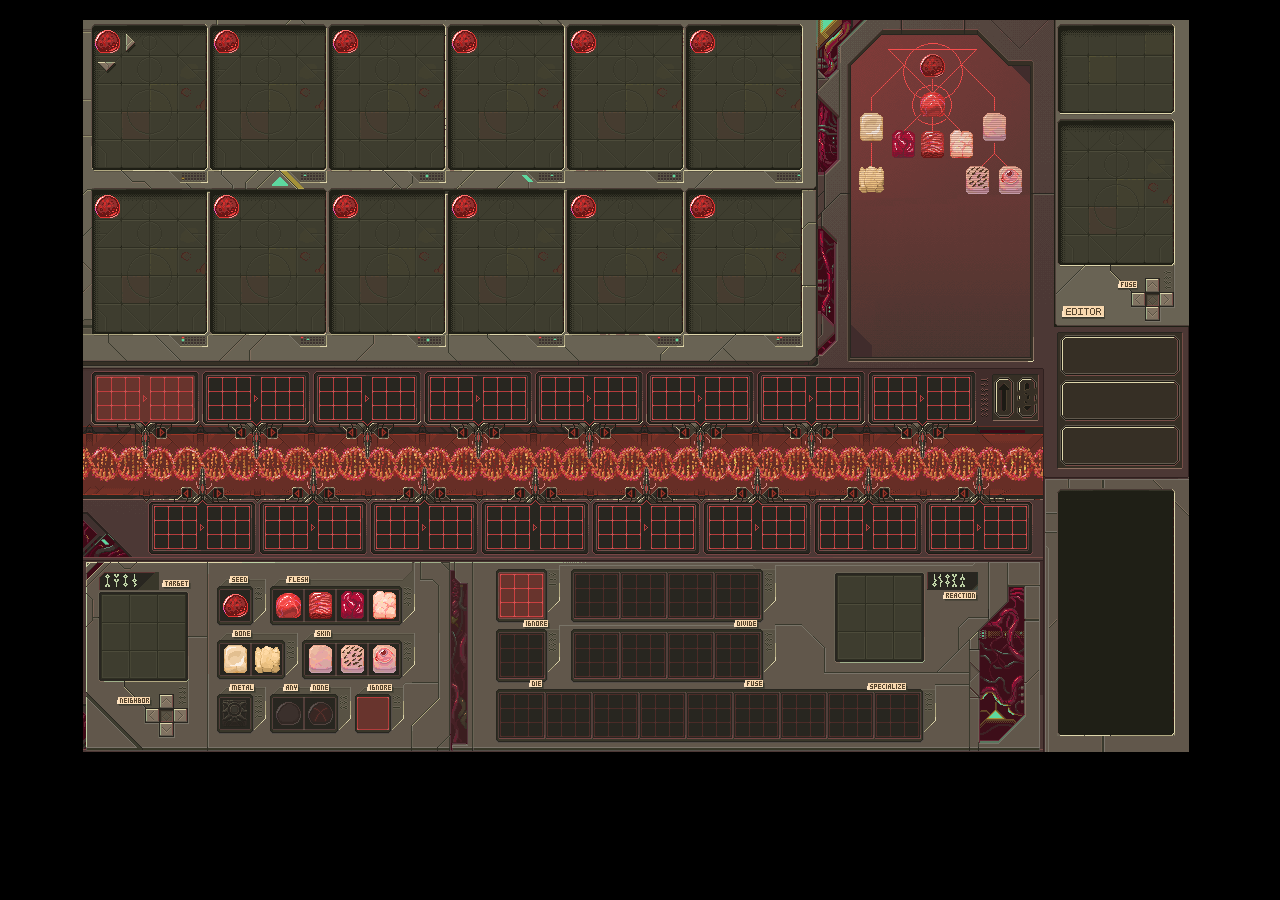
<file: index.html>
<html>
	<head>
		<title>X'BPGH - The Eternal Path</title>
		<link rel="stylesheet" href="styles.css">
	</head>
	<body>
		<div class="preview" id="previewer"></div>
		
		
		<!--
		<textarea id="code" name="code"></textarea><input class="button" type="submit" value="Run Code", onclick="run_code()">
		<div>
			<textarea id="level" name="level"></textarea>
			<textarea id="x" name="x" class="coord" placeholder = "X Start"></textarea>
			<textarea id="y" name="y" class="coord" placeholder = "Y Start"></textarea>
			<input class="button" type="submit" value="Load Level", onclick="load_level()">
		</div>
		<a href="https://docs.google.com/document/d/1R7b92ZDg1qZC6B8daDcjF0BnKJQWcduvcIe8eD7h9Rs/edit?usp=sharing">Help</a>
		-->
		<script src="classes.js"></script>
		<script src="script.js"></script>
		<script src="init.js"></script>
	</body>
</html>
</file>
<file: styles.css>
.board {
	display: grid;
	grid-template-columns: 28px 28px 28px 28px;
	grid-template-rows: 28px 28px 28px 28px 28px;
	padding: 1px;
	
	margin-left: 0px;
	
	position: relative;
}

.preview {
	display: grid;
	
	padding-left: 9px;
	padding-top: 7px;
	
	width: 1106px;
	height: 732px;
	
	margin: auto;

	
	grid-template-columns: 119px 119px 119px 119px 119px 119px;
	grid-template-rows: 165px 165px 165px;
	background-image: url('images/screen.png');
	background-repeat: no-repeat;
	
	position: relative;
	
	user-select: none;
}

.imagePreview {
	position: absolute;
	width: 13px;
	height: 14px;
}

.geneSelector {
	position: absolute;
	width: 100px;
	height: 47px;
}

.geneSelector:hover {
	background-image: url('images/selectedDouble.png');
	background-repeat: no-repeat;
}

.geneSelected {
	background-image: url('images/selectedDouble.png');
	background-repeat: no-repeat;
}

.cellSelector {
	position: absolute;
	width: 32px;
	height: 33px;
}

.cellSelector:hover {
	background-image: url('images/selectedSmall.png');
	background-repeat: no-repeat;
}

.cellSelected {
	background-image: url('images/selectedSmall.png');
	background-repeat: no-repeat;
}

.reactionSelector {
	position: absolute;
	width: 47px;
	height: 47px;
}

.reactionSelector:hover {
	background-image: url('images/selectedLarge.png');
	background-repeat: no-repeat;
}

.reactionSelected {
	background-image: url('images/selectedLarge.png');
	background-repeat: no-repeat;
}

.moveArrowRight {
	position: absolute;
	width: 11px;
	height: 11px;
}

.moveArrowRight:hover {
	background-image: url('images/move-right.png');
	background-repeat: no-repeat;
}

.moveArrowLeft {
	position: absolute;
	width: 11px;
	height: 11px;
}

.moveArrowLeft:hover {
	background-image: url('images/move-left.png');
	background-repeat: no-repeat;
}

.import:hover {
	background-image: url('images/import.png');
	background-repeat: no-repeat;
}

#neighbor {
	width: 43px;
	height: 43px;
	left: 62px;
	top: 674px;
	position: absolute;
	background-image: url('images/neighbor.png');
	background-repeat: no-repeat;
}

.neighborArr {
	width: 15px;
	height: 15px;
	position: absolute;
	opacity: 0;
}

.arrow {
	width: 28px;
	height: 28px;
	position: absolute;
}

#level {
	width: 112px;
	height: 115px;
}

.coord {
	width: 72px;
	height:24px;
	margin-top: 5px;
	display: inline-block;
}

.button {
	width: 112px;
	margin: 10px;
}

textarea {
	resize: none;
}

a {
	margin-left:10px;
}

body {
	background-color: black;
	padding: 12px;
}

@keyframes fadeOut {
	0% {opacity: 1;}
	10% {opacity: 0;}
	20% {opacity: 1;}
	30% {opacity: 0;}
	40% {opacity: 1;}
	50% {opacity: 0;}
	60% {opacity: 1;}
	100% {opacity: 0;}
}

.fadeOut {
	animation-name: fadeOut;
	animation-duration: 4s;
	background-image: url('images/import.png');
	background-repeat: no-repeat;
	animation-fill-mode: forwards;
}
</file>
